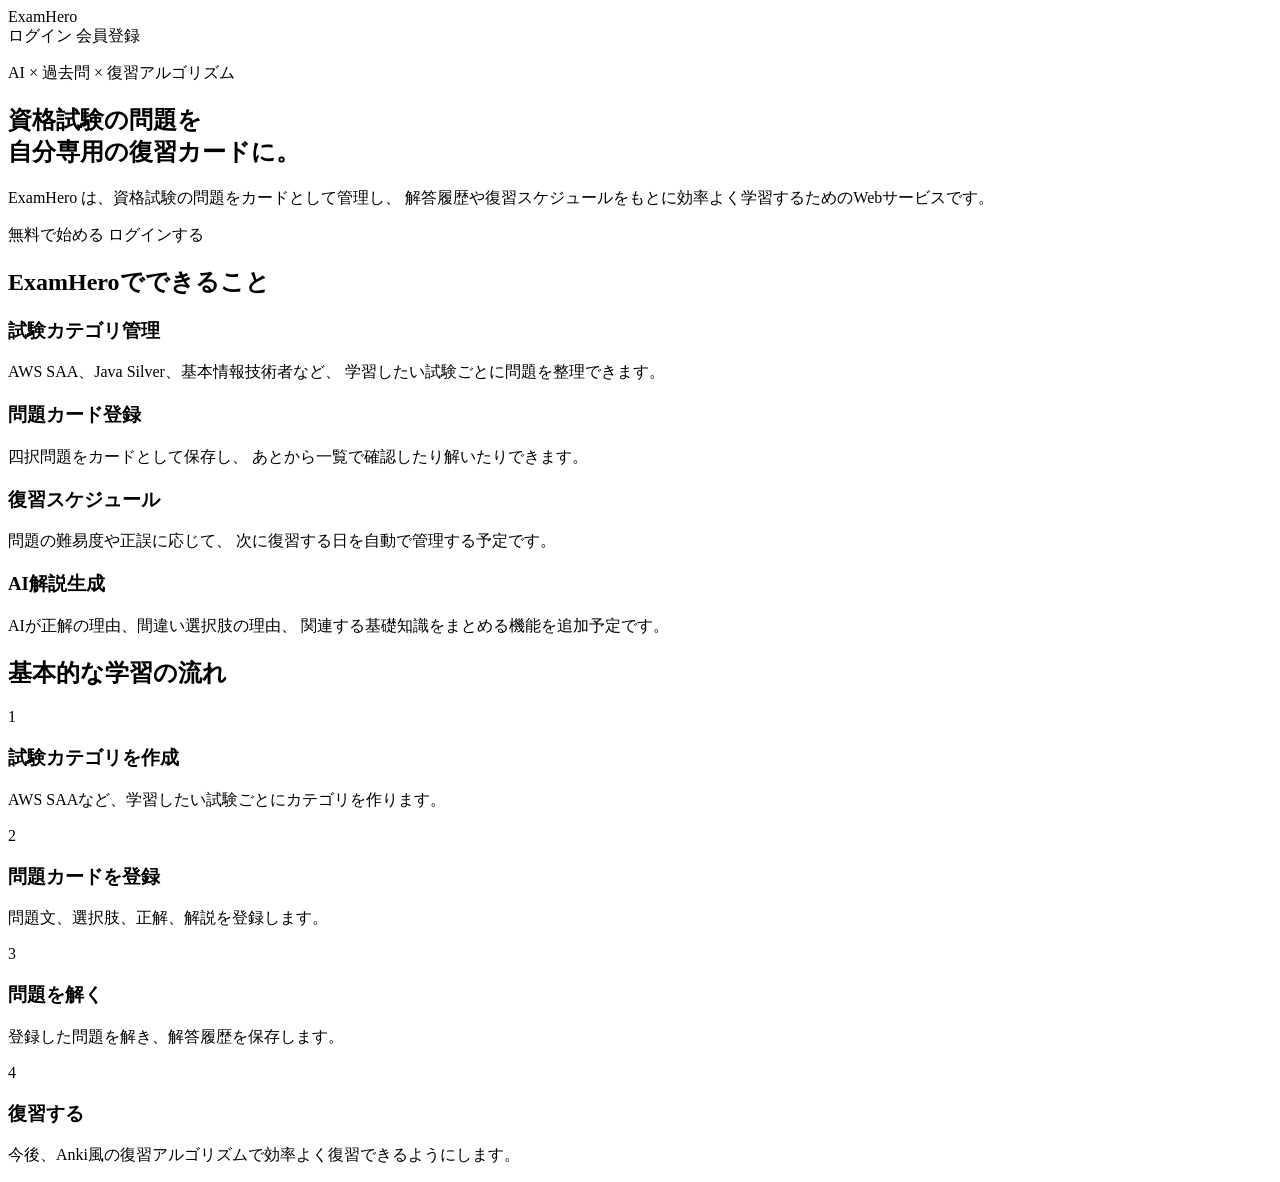
<file: src/main/resources/templates/index.html>
<!DOCTYPE html>
<!--
    Thymeleaf を使うために xmlns:th を指定します。
    th:href などの Thymeleaf 属性を使えるようになります。
-->
<html xmlns:th="http://www.thymeleaf.org">
<head>
    <meta charset="UTF-8">

    <!--
        スマートフォンでも見やすくするための設定です。
    -->
    <meta name="viewport" content="width=device-width, initial-scale=1.0">

    <title>ExamHero - AI復習カード学習サービス</title>

    <!--
        共通CSSを読み込みます。
        src/main/resources/static/css/style.css に対応します。
    -->
    <link rel="stylesheet" th:href="@{/css/style.css}">
</head>
<body>

    <!--
        トップページ全体を囲むコンテナです。
        CSSで中央寄せや余白を調整しやすくします。
    -->
    <div class="landing-container">

        <!--
            トップページのヘッダーです。
            サービス名とログイン・会員登録リンクを表示します。
        -->
        <header class="landing-header">

            <!--
                サービス名です。
                現時点ではトップページへのリンクにしています。
            -->
            <div class="app-logo">
                <a th:href="@{/}">ExamHero</a>
            </div>

            <!--
                ログイン画面・会員登録画面へのリンクです。
            -->
            <nav class="landing-nav">
                <a th:href="@{/login}" class="nav-link">ログイン</a>
                <a th:href="@{/signup}" class="nav-button">会員登録</a>
            </nav>
        </header>

        <!--
            サービス紹介のメイン部分です。
        -->
        <main>

            <!--
                ファーストビューです。
                サービスの一番大事なメッセージを表示します。
            -->
            <section class="landing-hero">

                <p class="hero-badge">AI × 過去問 × 復習アルゴリズム</p>

                <h1>
                    資格試験の問題を<br>
                    自分専用の復習カードに。
                </h1>

                <p class="hero-description">
                    ExamHero は、資格試験の問題をカードとして管理し、
                    解答履歴や復習スケジュールをもとに効率よく学習するためのWebサービスです。
                </p>

                <!--
                    主要アクションボタンです。
                    初めて使う人は会員登録へ、既に登録済みの人はログインへ進みます。
                -->
                <div class="hero-actions">
                    <a th:href="@{/signup}" class="primary-link-button">
                        無料で始める
                    </a>

                    <a th:href="@{/login}" class="secondary-link-button">
                        ログインする
                    </a>
                </div>
            </section>

            <!--
                サービスの特徴を表示するセクションです。
                現在は1週目MVPの範囲と、今後実装予定の機能を含めて紹介しています。
            -->
            <section class="feature-section">

                <h2>ExamHeroでできること</h2>

                <div class="feature-grid">

                    <!--
                        1週目MVPで実装する予定の機能です。
                    -->
                    <div class="feature-card">
                        <h3>試験カテゴリ管理</h3>
                        <p>
                            AWS SAA、Java Silver、基本情報技術者など、
                            学習したい試験ごとに問題を整理できます。
                        </p>
                    </div>

                    <!--
                        1週目MVPで実装する予定の機能です。
                    -->
                    <div class="feature-card">
                        <h3>問題カード登録</h3>
                        <p>
                            四択問題をカードとして保存し、
                            あとから一覧で確認したり解いたりできます。
                        </p>
                    </div>

                    <!--
                        3週目MVPで本格的に実装する予定の機能です。
                    -->
                    <div class="feature-card">
                        <h3>復習スケジュール</h3>
                        <p>
                            問題の難易度や正誤に応じて、
                            次に復習する日を自動で管理する予定です。
                        </p>
                    </div>

                    <!--
                        4週目MVP以降で実装する予定の機能です。
                    -->
                    <div class="feature-card">
                        <h3>AI解説生成</h3>
                        <p>
                            AIが正解の理由、間違い選択肢の理由、
                            関連する基礎知識をまとめる機能を追加予定です。
                        </p>
                    </div>
                </div>
            </section>

            <!--
                学習フローの紹介です。
                チームメンバーや発表時にもサービスの流れを説明しやすくなります。
            -->
            <section class="flow-section">

                <h2>基本的な学習の流れ</h2>

                <div class="flow-list">

                    <div class="flow-item">
                        <span class="flow-number">1</span>
                        <div>
                            <h3>試験カテゴリを作成</h3>
                            <p>AWS SAAなど、学習したい試験ごとにカテゴリを作ります。</p>
                        </div>
                    </div>

                    <div class="flow-item">
                        <span class="flow-number">2</span>
                        <div>
                            <h3>問題カードを登録</h3>
                            <p>問題文、選択肢、正解、解説を登録します。</p>
                        </div>
                    </div>

                    <div class="flow-item">
                        <span class="flow-number">3</span>
                        <div>
                            <h3>問題を解く</h3>
                            <p>登録した問題を解き、解答履歴を保存します。</p>
                        </div>
                    </div>

                    <div class="flow-item">
                        <span class="flow-number">4</span>
                        <div>
                            <h3>復習する</h3>
                            <p>今後、Anki風の復習アルゴリズムで効率よく復習できるようにします。</p>
                        </div>
                    </div>
                </div>
            </section>

        </main>
    </div>

</body>
</html>
</file>
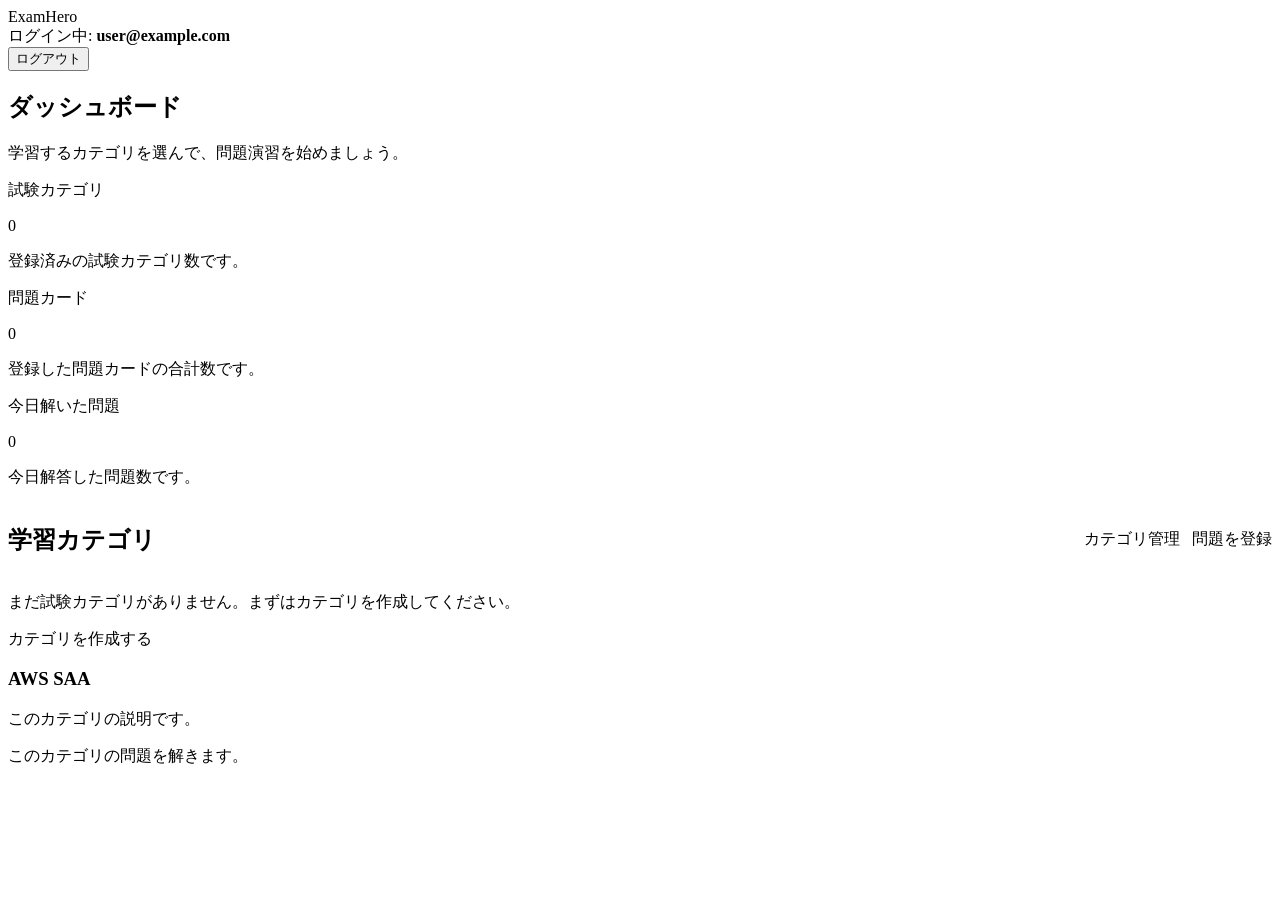
<file: src/main/resources/templates/dashboard.html>
<!DOCTYPE html>
<html xmlns:th="http://www.thymeleaf.org">
<head>
    <meta charset="UTF-8">
    <meta name="viewport" content="width=device-width, initial-scale=1.0">
    <title>ダッシュボード - ExamHero</title>
    <link rel="stylesheet" th:href="@{/css/style.css}">
</head>
<body>

    <div class="page-container">

        <header class="app-header">
            <div class="app-logo">
                <a th:href="@{/dashboard}">ExamHero</a>
            </div>

            <div class="header-actions">
                <span class="login-user">
                    ログイン中:
                    <strong th:text="${loginEmail}">user@example.com</strong>
                </span>

                <form th:action="@{/logout}" method="post" class="logout-form">
                    <input
                        type="hidden"
                        th:name="${_csrf.parameterName}"
                        th:value="${_csrf.token}"
                    >

                    <button type="submit" class="secondary-button">
                        ログアウト
                    </button>
                </form>
            </div>
        </header>

        <main>

            <section class="hero-section">
                <h1>ダッシュボード</h1>
                <p>
                    学習するカテゴリを選んで、問題演習を始めましょう。
                </p>
            </section>

            <section class="stats-grid">
                <div class="stat-card">
                    <p class="stat-label">試験カテゴリ</p>
                    <p class="stat-value" th:text="${categoryCount}">0</p>
                    <p class="stat-description">
                        登録済みの試験カテゴリ数です。
                    </p>
                </div>

                <div class="stat-card">
                    <p class="stat-label">問題カード</p>
                    <p class="stat-value" th:text="${questionCount}">0</p>
                    <p class="stat-description">
                        登録した問題カードの合計数です。
                    </p>
                </div>

                <div class="stat-card">
                    <p class="stat-label">今日解いた問題</p>
                    <p class="stat-value" th:text="${todayReviewCount}">0</p>
                    <p class="stat-description">
                        今日解答した問題数です。
                    </p>
                </div>
            </section>

            <section class="action-section">

                <div
                    style="display: flex; justify-content: space-between; align-items: center; gap: 16px; flex-wrap: wrap;"
                >
                    <h2>学習カテゴリ</h2>

                    <div style="display: flex; gap: 12px; flex-wrap: wrap;">
                        <a class="secondary-button inline-button" th:href="@{/categories}">
                            カテゴリ管理
                        </a>

                        <a class="primary-button inline-button" th:href="@{/questions/new}">
                            問題を登録
                        </a>
                    </div>
                </div>

                <!-- カテゴリがまだない場合 -->
                <div class="content-card" th:if="${#lists.isEmpty(categories)}">
                    <p class="page-description">
                        まだ試験カテゴリがありません。まずはカテゴリを作成してください。
                    </p>

                    <a class="primary-button inline-button" th:href="@{/categories/new}">
                        カテゴリを作成する
                    </a>
                </div>

                <!--
                    カテゴリ一覧です。
                    カテゴリをクリックすると、問題文一覧ではなく「問題番号一覧」に移動します。
                -->
                <div class="action-grid" th:if="${!#lists.isEmpty(categories)}">

                    <a
                        class="action-card"
                        th:each="category : ${categories}"
                        th:href="@{/questions/categories/{id}/select(id=${category.id})}"
                    >
                        <h3 th:text="${category.name}">
                            AWS SAA
                        </h3>

                        <p
                            th:if="${category.description != null and !#strings.isEmpty(category.description)}"
                            th:text="${category.description}"
                        >
                            このカテゴリの説明です。
                        </p>

                        <p th:if="${category.description == null or #strings.isEmpty(category.description)}">
                            このカテゴリの問題を解きます。
                        </p>
                    </a>
                </div>

            </section>

        </main>
    </div>

</body>
</html>
</file>
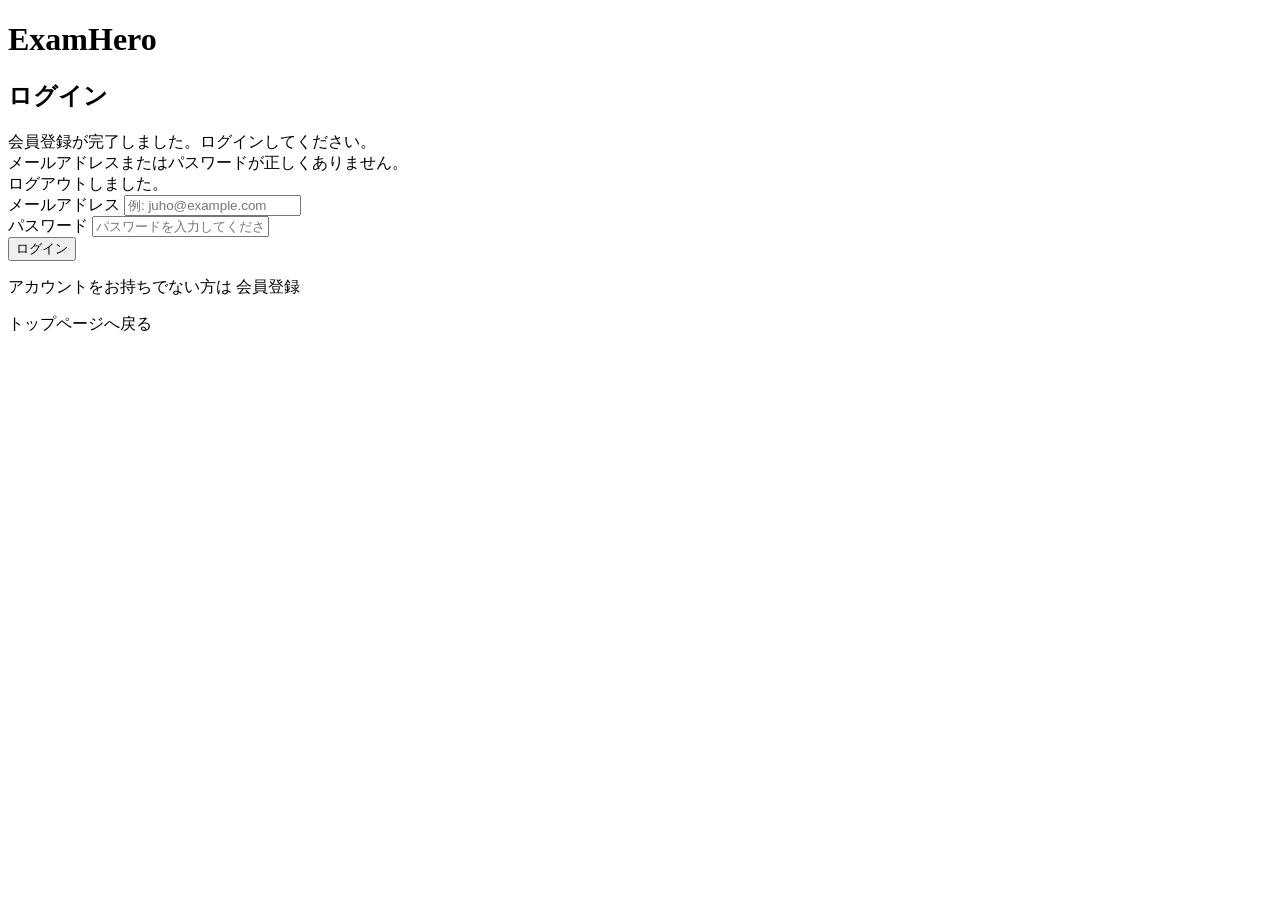
<file: src/main/resources/templates/auth/login.html>
<!DOCTYPE html>
<!--
    Thymeleaf を使うために xmlns:th を指定します。
-->
<html xmlns:th="http://www.thymeleaf.org">
<head>
    <meta charset="UTF-8">

    <!--
        スマートフォンでも見やすくするための設定です。
    -->
    <meta name="viewport" content="width=device-width, initial-scale=1.0">

    <title>ログイン - ExamHero</title>

    <!--
        共通CSSを読み込みます。
    -->
    <link rel="stylesheet" th:href="@{/css/style.css}">
</head>
<body>

    <div class="auth-container">
        <div class="auth-card">

            <h1>ExamHero</h1>
            <h2>ログイン</h2>

            <!--
                会員登録が完了して /login?registered にリダイレクトされた場合に表示します。

                AuthController の会員登録成功時:
                  return "redirect:/login?registered";

                そのため、URLに registered パラメータがある場合だけ
                このメッセージが表示されます。
            -->
            <div class="success-message" th:if="${param.registered}">
                会員登録が完了しました。ログインしてください。
            </div>

            <!--
                ログインに失敗して /login?error に戻された場合に表示します。

                Spring Security はログイン失敗時に、
                デフォルトで /login?error にリダイレクトします。
            -->
            <div class="error-message" th:if="${param.error}">
                メールアドレスまたはパスワードが正しくありません。
            </div>

            <!--
                ログアウト後に /login?logout に移動した場合に表示できます。

                今回の SecurityConfig では logoutSuccessUrl("/") にしているため、
                基本的にはこの表示は使われません。

                ただし、将来 logoutSuccessUrl("/login?logout") に変更した場合に使えます。
            -->
            <div class="success-message" th:if="${param.logout}">
                ログアウトしました。
            </div>

            <!--
                ログインフォームです。

                th:action="@{/login}":
                  Spring Security のログイン処理URLに送信します。

                method="post":
                  ログイン情報をPOSTで送ります。

                注意:
                  /login の POST 処理は AuthController ではなく、
                  Spring Security が自動で処理します。
            -->
            <form th:action="@{/login}" method="post">

                <!--
                    メールアドレス入力欄

                    name="email" が非常に重要です。

                    SecurityConfig.java で以下のように設定しました。

                    .usernameParameter("email")

                    そのため、Spring Security は
                    name="email" の入力値をログインIDとして受け取ります。
                -->
                <div class="form-group">
                    <label for="email">メールアドレス</label>
                    <input
                        type="email"
                        id="email"
                        name="email"
                        placeholder="例: juho@example.com"
                        required
                    >
                </div>

                <!--
                    パスワード入力欄

                    name="password" も重要です。

                    SecurityConfig.java で以下のように設定しました。

                    .passwordParameter("password")

                    そのため、Spring Security は
                    name="password" の入力値をパスワードとして受け取ります。
                -->
                <div class="form-group">
                    <label for="password">パスワード</label>
                    <input
                        type="password"
                        id="password"
                        name="password"
                        placeholder="パスワードを入力してください"
                        required
                    >
                </div>

                <!--
                    CSRFトークン

                    Spring Security では、POSTリクエストにCSRF対策が必要です。

                    Thymeleaf + Spring Security を使っている場合、
                    通常はフォーム内にこのhidden inputを入れておくと安全です。

                    _csrf には、Spring Security が自動生成したトークンが入ります。
                    これがないと、POST送信時に403エラーになる場合があります。
                -->
                <input
                    type="hidden"
                    th:name="${_csrf.parameterName}"
                    th:value="${_csrf.token}"
                >

                <!--
                    ログインボタンです。
                    押すと /login にPOST送信され、Spring Security が認証処理を行います。
                -->
                <button type="submit" class="primary-button">
                    ログイン
                </button>
            </form>

            <!--
                まだアカウントを持っていない人向けの会員登録リンクです。
            -->
            <p class="auth-link">
                アカウントをお持ちでない方は
                <a th:href="@{/signup}">会員登録</a>
            </p>

            <!--
                トップページに戻るリンクです。
            -->
            <p class="auth-link">
                <a th:href="@{/}">トップページへ戻る</a>
            </p>

        </div>
    </div>

</body>
</html>
</file>
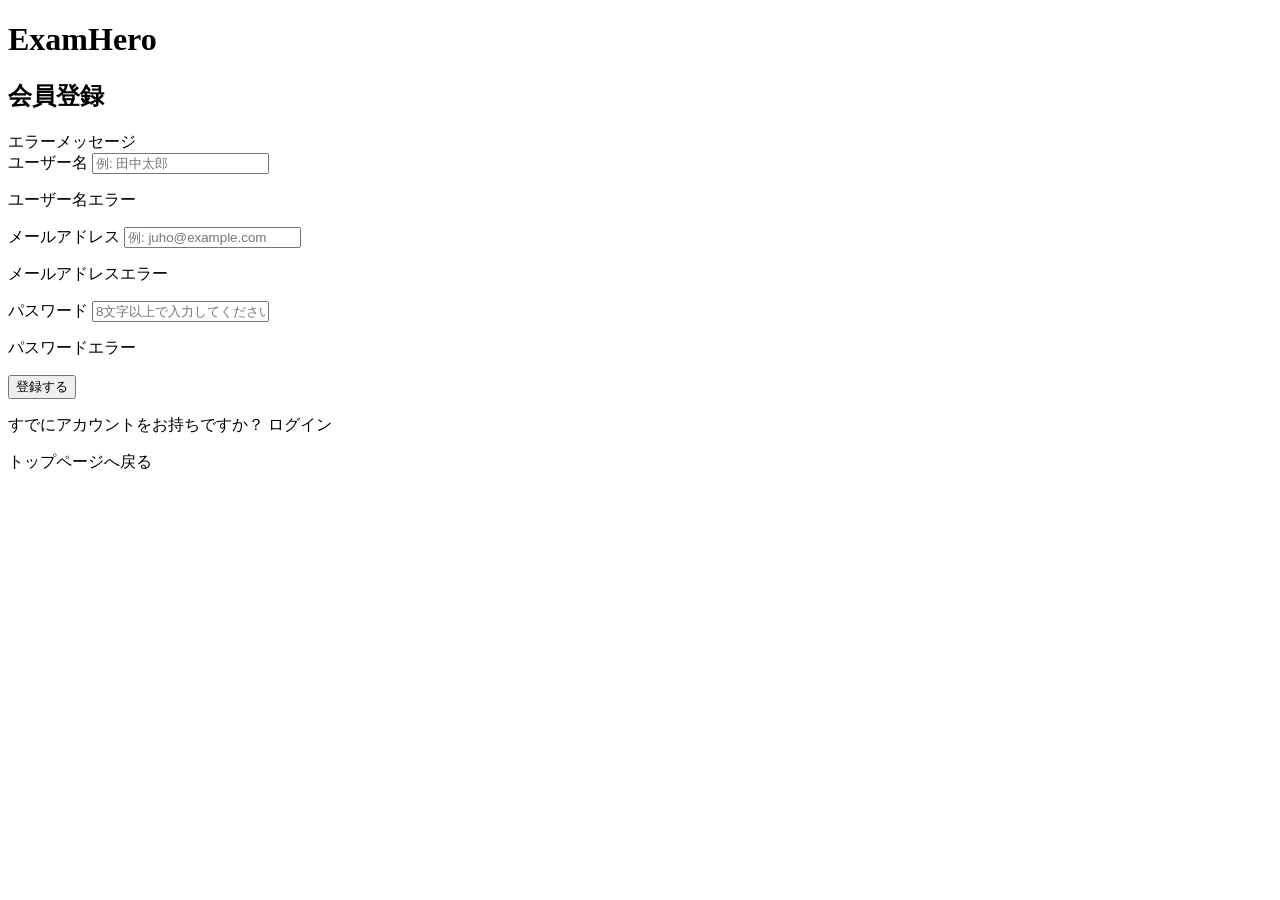
<file: src/main/resources/templates/auth/signup.html>
<!DOCTYPE html>
<!--
    Thymeleaf を使うために xmlns:th を指定します。
    th:xxx という属性を使うことで、Controller から渡されたデータをHTMLに表示できます。
-->
<html xmlns:th="http://www.thymeleaf.org">
<head>
    <meta charset="UTF-8">

    <!--
        スマートフォンでも見やすくするための設定です。
        レスポンシブデザインの基本設定としてよく使います。
    -->
    <meta name="viewport" content="width=device-width, initial-scale=1.0">

    <title>会員登録 - ExamHero</title>

    <!--
        CSSファイルを読み込みます。
        th:href="@{/css/style.css}" と書くことで、
        src/main/resources/static/css/style.css を参照できます。
    -->
    <link rel="stylesheet" th:href="@{/css/style.css}">
</head>
<body>

    <!--
        画面全体を囲むコンテナです。
        CSSで中央寄せや幅の調整をしやすくするために使います。
    -->
    <div class="auth-container">

        <!--
            会員登録フォーム全体をカード風に表示するための領域です。
        -->
        <div class="auth-card">

            <h1>ExamHero</h1>
            <h2>会員登録</h2>

            <!--
                UserService などで発生した業務エラーを表示します。
                例:
                - このメールアドレスは既に登録されています
            -->
            <div class="error-message" th:if="${errorMessage}" th:text="${errorMessage}">
                エラーメッセージ
            </div>

            <!--
                会員登録フォームです。

                th:action="@{/signup}":
                  フォーム送信先を /signup にします。

                method="post":
                  入力内容をPOSTリクエストで送信します。

                th:object="${signupForm}":
                  AuthController から渡された signupForm をこのフォームに紐づけます。

                SignupForm のフィールド:
                  - username
                  - email
                  - password
            -->
            <form th:action="@{/signup}" th:object="${signupForm}" method="post">

                <input
                    type="hidden"
                    th:name="${_csrf.parameterName}"
                    th:value="${_csrf.token}"
                >

                <!--
                    ユーザー名入力欄
                    th:field="*{username}" は SignupForm の username と対応します。

                    実際には以下のようなHTMLに変換されます。
                    name="username"
                    id="username"
                -->
                <div class="form-group">
                    <label for="username">ユーザー名</label>
                    <input
                        type="text"
                        th:field="*{username}"
                        placeholder="例: 田中太郎"
                    >

                    <!--
                        username にバリデーションエラーがある場合だけ表示されます。
                        例:
                        - ユーザー名を入力してください
                        - ユーザー名は50文字以内で入力してください
                    -->
                    <p class="field-error" th:if="${#fields.hasErrors('username')}" th:errors="*{username}">
                        ユーザー名エラー
                    </p>
                </div>

                <!--
                    メールアドレス入力欄
                    th:field="*{email}" は SignupForm の email と対応します。
                -->
                <div class="form-group">
                    <label for="email">メールアドレス</label>
                    <input
                        type="email"
                        th:field="*{email}"
                        placeholder="例: juho@example.com"
                    >

                    <!--
                        email にバリデーションエラーがある場合だけ表示されます。
                        例:
                        - メールアドレスを入力してください
                        - メールアドレスの形式で入力してください
                    -->
                    <p class="field-error" th:if="${#fields.hasErrors('email')}" th:errors="*{email}">
                        メールアドレスエラー
                    </p>
                </div>

                <!--
                    パスワード入力欄
                    th:field="*{password}" は SignupForm の password と対応します。
                -->
                <div class="form-group">
                    <label for="password">パスワード</label>
                    <input
                        type="password"
                        th:field="*{password}"
                        placeholder="8文字以上で入力してください"
                    >

                    <!--
                        password にバリデーションエラーがある場合だけ表示されます。
                        例:
                        - パスワードを入力してください
                        - パスワードは8文字以上100文字以内で入力してください
                    -->
                    <p class="field-error" th:if="${#fields.hasErrors('password')}" th:errors="*{password}">
                        パスワードエラー
                    </p>
                </div>

                <!--
                    会員登録ボタンです。
                    押すと /signup にPOSTリクエストが送信されます。
                -->
                <button type="submit" class="primary-button">
                    登録する
                </button>
            </form>

            <!--
                すでにアカウントを持っている人向けのログインページへのリンクです。
            -->
            <p class="auth-link">
                すでにアカウントをお持ちですか？
                <a th:href="@{/login}">ログイン</a>
            </p>

            <!--
                トップページに戻るリンクです。
            -->
            <p class="auth-link">
                <a th:href="@{/}">トップページへ戻る</a>
            </p>

        </div>
    </div>

</body>
</html>
</file>
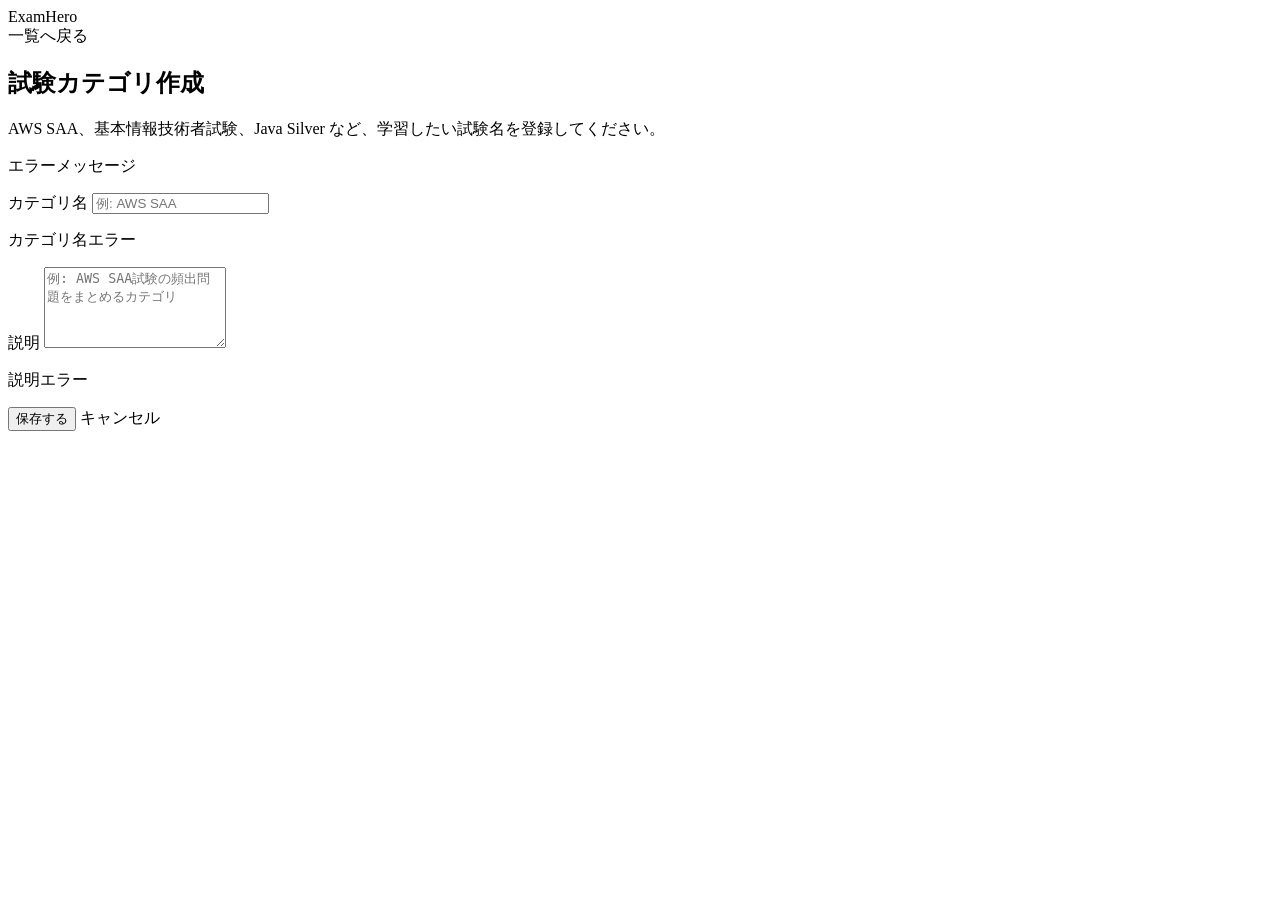
<file: src/main/resources/templates/categories/form.html>
<!DOCTYPE html>
<!--
    Thymeleaf を使うために xmlns:th を指定します。
-->
<html xmlns:th="http://www.thymeleaf.org">
<head>
    <meta charset="UTF-8">

    <!--
        スマートフォンでも見やすくするための設定です。
    -->
    <meta name="viewport" content="width=device-width, initial-scale=1.0">

    <title>試験カテゴリ作成 - ExamHero</title>

    <!--
        共通CSSを読み込みます。
        src/main/resources/static/css/style.css に対応します。
    -->
    <link rel="stylesheet" th:href="@{/css/style.css}">
</head>
<body>

    <!--
        ページ全体を囲むコンテナです。
    -->
    <div class="page-container">

        <!--
            ログイン後画面の共通ヘッダーです。
        -->
        <header class="app-header">

            <!--
                サービス名です。
                クリックするとダッシュボードへ戻ります。
            -->
            <div class="app-logo">
                <a th:href="@{/dashboard}">ExamHero</a>
            </div>

            <!--
                カテゴリ作成画面では、一覧へ戻るリンクを表示します。
            -->
            <div class="header-actions">
                <a th:href="@{/categories}" class="secondary-button">
                    一覧へ戻る
                </a>
            </div>
        </header>

        <main>

            <!--
                フォーム全体を白いカードとして表示します。
            -->
            <section class="content-card">

                <!--
                    画面タイトルです。
                -->
                <h1 class="page-title">試験カテゴリ作成</h1>

                <!--
                    画面の説明文です。
                -->
                <p class="page-description">
                    AWS SAA、基本情報技術者試験、Java Silver など、学習したい試験名を登録してください。
                </p>

                <!--
                    カテゴリ作成フォームです。

                    th:action="@{/categories}":
                      POST /categories に送信します。

                    th:object="${examCategoryForm}":
                      Controller から渡された ExamCategoryForm とフォームを紐づけます。

                    重要:
                      #fields は th:object とセットで使うため、
                      エラーメッセージ表示も form の中に置きます。
                -->
                <form th:action="@{/categories}" th:object="${examCategoryForm}" method="post">

                    <!--
                        Service側の業務エラーを表示します。

                        例:
                        - 同じ名前のカテゴリがすでに存在します

                        #fields.hasGlobalErrors():
                          特定の入力項目ではなく、フォーム全体に関するエラーがあるか確認します。

                        注意:
                          #fields は th:object の対象が必要なので、
                          必ず th:object が付いた form の内側で使います。
                    -->
                    <div class="error-message" th:if="${#fields.hasGlobalErrors()}">
                        <p th:each="error : ${#fields.globalErrors()}" th:text="${error}">
                            エラーメッセージ
                        </p>
                    </div>

                    <!--
                        Spring Security のCSRFトークンです。
                        POST送信では基本的に必要です。
                    -->
                    <input
                        type="hidden"
                        th:name="${_csrf.parameterName}"
                        th:value="${_csrf.token}"
                    >

                    <!--
                        カテゴリ名入力欄です。
                    -->
                    <div class="form-group">
                        <label for="name">カテゴリ名</label>

                        <!--
                            th:field="*{name}" により、
                            ExamCategoryForm の name フィールドと紐づきます。
                        -->
                        <input
                            type="text"
                            th:field="*{name}"
                            placeholder="例: AWS SAA"
                        >

                        <!--
                            name にバリデーションエラーがある場合だけ表示されます。
                        -->
                        <p class="field-error" th:if="${#fields.hasErrors('name')}" th:errors="*{name}">
                            カテゴリ名エラー
                        </p>
                    </div>

                    <!--
                        説明入力欄です。
                    -->
                    <div class="form-group">
                        <label for="description">説明</label>

                        <!--
                            textarea は複数行の入力欄です。
                            説明は任意入力です。
                        -->
                        <textarea
                            th:field="*{description}"
                            rows="5"
                            placeholder="例: AWS SAA試験の頻出問題をまとめるカテゴリ"
                        ></textarea>

                        <!--
                            description にバリデーションエラーがある場合だけ表示されます。
                        -->
                        <p class="field-error" th:if="${#fields.hasErrors('description')}" th:errors="*{description}">
                            説明エラー
                        </p>
                    </div>

                    <!--
                        フォーム下部のボタン領域です。
                    -->
                    <div class="form-actions">

                        <!--
                            保存ボタンです。
                        -->
                        <button type="submit" class="primary-button inline-button">
                            保存する
                        </button>

                        <!--
                            一覧画面へ戻るリンクです。
                        -->
                        <a th:href="@{/categories}" class="back-link">
                            キャンセル
                        </a>
                    </div>
                </form>

            </section>
        </main>
    </div>

</body>
</html>
</file>
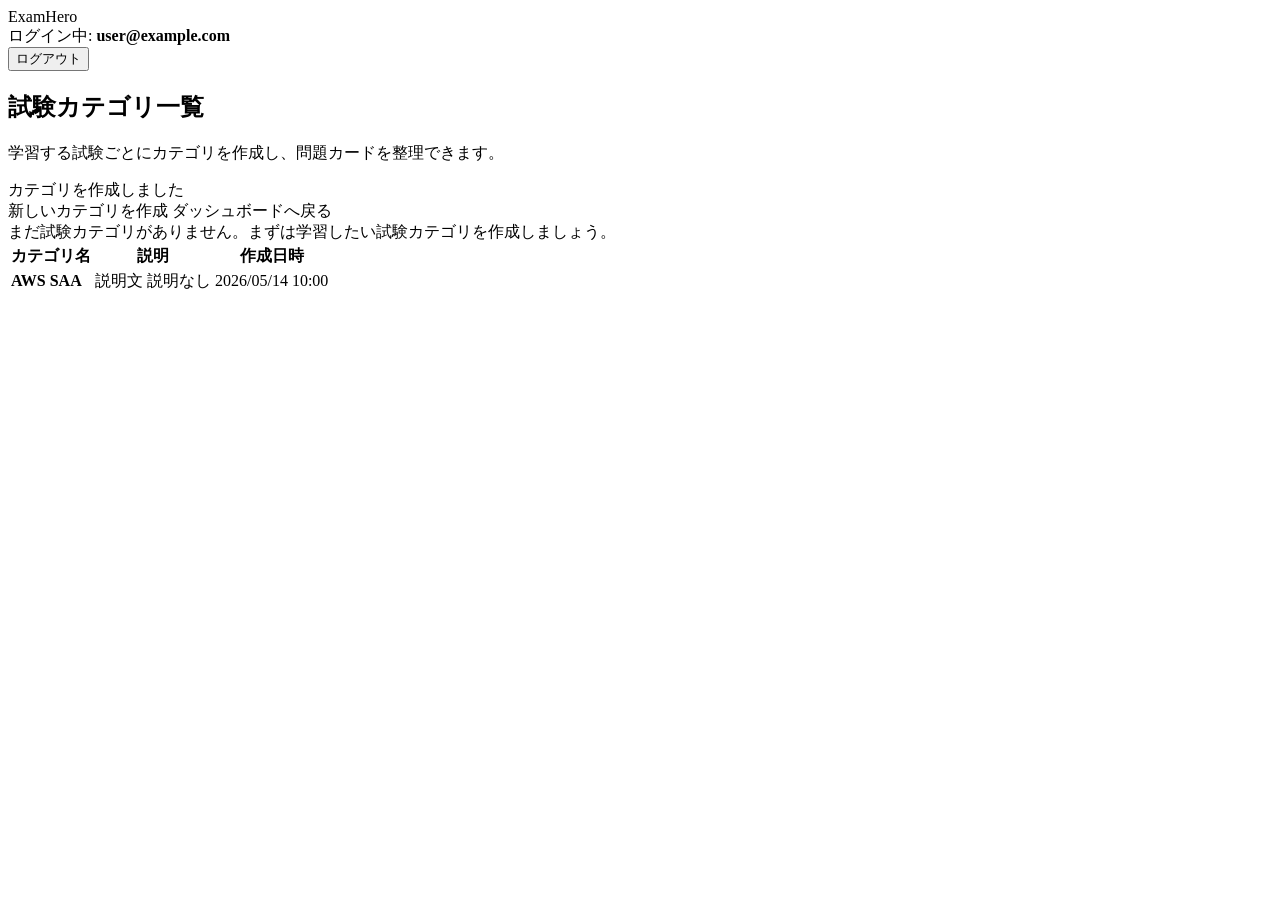
<file: src/main/resources/templates/categories/list.html>
<!DOCTYPE html>
<!--
    Thymeleaf を使うために xmlns:th を指定します。
-->
<html xmlns:th="http://www.thymeleaf.org">
<head>
    <meta charset="UTF-8">

    <!--
        スマートフォンでも見やすくするための設定です。
    -->
    <meta name="viewport" content="width=device-width, initial-scale=1.0">

    <title>試験カテゴリ一覧 - ExamHero</title>

    <!--
        共通CSSを読み込みます。
        src/main/resources/static/css/style.css に対応します。
    -->
    <link rel="stylesheet" th:href="@{/css/style.css}">
</head>
<body>

    <!--
        ページ全体を囲むコンテナです。
    -->
    <div class="page-container">

        <!--
            ログイン後画面の共通ヘッダーです。
        -->
        <header class="app-header">

            <!--
                サービス名です。
                クリックするとダッシュボードへ戻ります。
            -->
            <div class="app-logo">
                <a th:href="@{/dashboard}">ExamHero</a>
            </div>

            <!--
                ログイン中ユーザー表示とログアウトボタンです。
            -->
            <div class="header-actions">

                <!--
                    Controller から渡された loginEmail を表示します。
                -->
                <span class="login-user">
                    ログイン中:
                    <strong th:text="${loginEmail}">user@example.com</strong>
                </span>

                <!--
                    Spring Security のログアウト処理です。
                    POSTで /logout に送信します。
                -->
                <form th:action="@{/logout}" method="post" class="logout-form">
                    <input
                        type="hidden"
                        th:name="${_csrf.parameterName}"
                        th:value="${_csrf.token}"
                    >

                    <button type="submit" class="secondary-button">
                        ログアウト
                    </button>
                </form>
            </div>
        </header>

        <main>

            <!--
                カテゴリ一覧全体を白いカードとして表示します。
            -->
            <section class="content-card">

                <!--
                    画面タイトルです。
                -->
                <h1 class="page-title">試験カテゴリ一覧</h1>

                <!--
                    画面の説明文です。
                -->
                <p class="page-description">
                    学習する試験ごとにカテゴリを作成し、問題カードを整理できます。
                </p>

                <!--
                    保存成功時のメッセージです。
                    Controller の addFlashAttribute("successMessage", ...) で渡された場合だけ表示されます。
                -->
                <div class="success-message" th:if="${successMessage}" th:text="${successMessage}">
                    カテゴリを作成しました
                </div>

                <!--
                    画面上部の操作ボタンです。
                -->
                <div class="form-actions">

                    <!--
                        カテゴリ作成画面へのリンクです。
                    -->
                    <a th:href="@{/categories/new}" class="primary-button inline-button">
                        新しいカテゴリを作成
                    </a>

                    <!--
                        ダッシュボードへ戻るリンクです。
                    -->
                    <a th:href="@{/dashboard}" class="back-link">
                        ダッシュボードへ戻る
                    </a>
                </div>

                <!--
                    カテゴリが1件もない場合の表示です。
                    #lists.isEmpty(categories) は、リストが空かどうかを確認する Thymeleaf の書き方です。
                -->
                <div class="empty-message" th:if="${#lists.isEmpty(categories)}">
                    まだ試験カテゴリがありません。まずは学習したい試験カテゴリを作成しましょう。
                </div>

                <!--
                    カテゴリがある場合だけテーブルを表示します。
                -->
                <table class="list-table" th:if="${!#lists.isEmpty(categories)}">

                    <thead>
                        <tr>
                            <th>カテゴリ名</th>
                            <th>説明</th>
                            <th>作成日時</th>
                        </tr>
                    </thead>

                    <tbody>
                        <!--
                            th:each は繰り返し表示です。

                            categories は Controller から渡されたカテゴリ一覧です。
                            その中の1件ずつを category という名前で取り出します。
                        -->
                        <tr th:each="category : ${categories}">

                            <!--
                                カテゴリ名を表示します。
                            -->
                            <td>
                                <strong th:text="${category.name}">AWS SAA</strong>
                            </td>

                            <!--
                                説明を表示します。
                                説明が空の場合は「説明なし」と表示します。
                            -->
                            <td>
                                <span
                                    th:if="${category.description != null and !#strings.isEmpty(category.description)}"
                                    th:text="${category.description}"
                                >
                                    説明文
                                </span>

                                <span
                                    th:if="${category.description == null or #strings.isEmpty(category.description)}"
                                >
                                    説明なし
                                </span>
                            </td>

                            <!--
                                作成日時を表示します。
                                #temporals.format は LocalDateTime を見やすい文字列に変換します。
                            -->
                            <td th:text="${#temporals.format(category.createdAt, 'yyyy/MM/dd HH:mm')}">
                                2026/05/14 10:00
                            </td>
                        </tr>
                    </tbody>
                </table>

            </section>
        </main>
    </div>

</body>
</html>
</file>
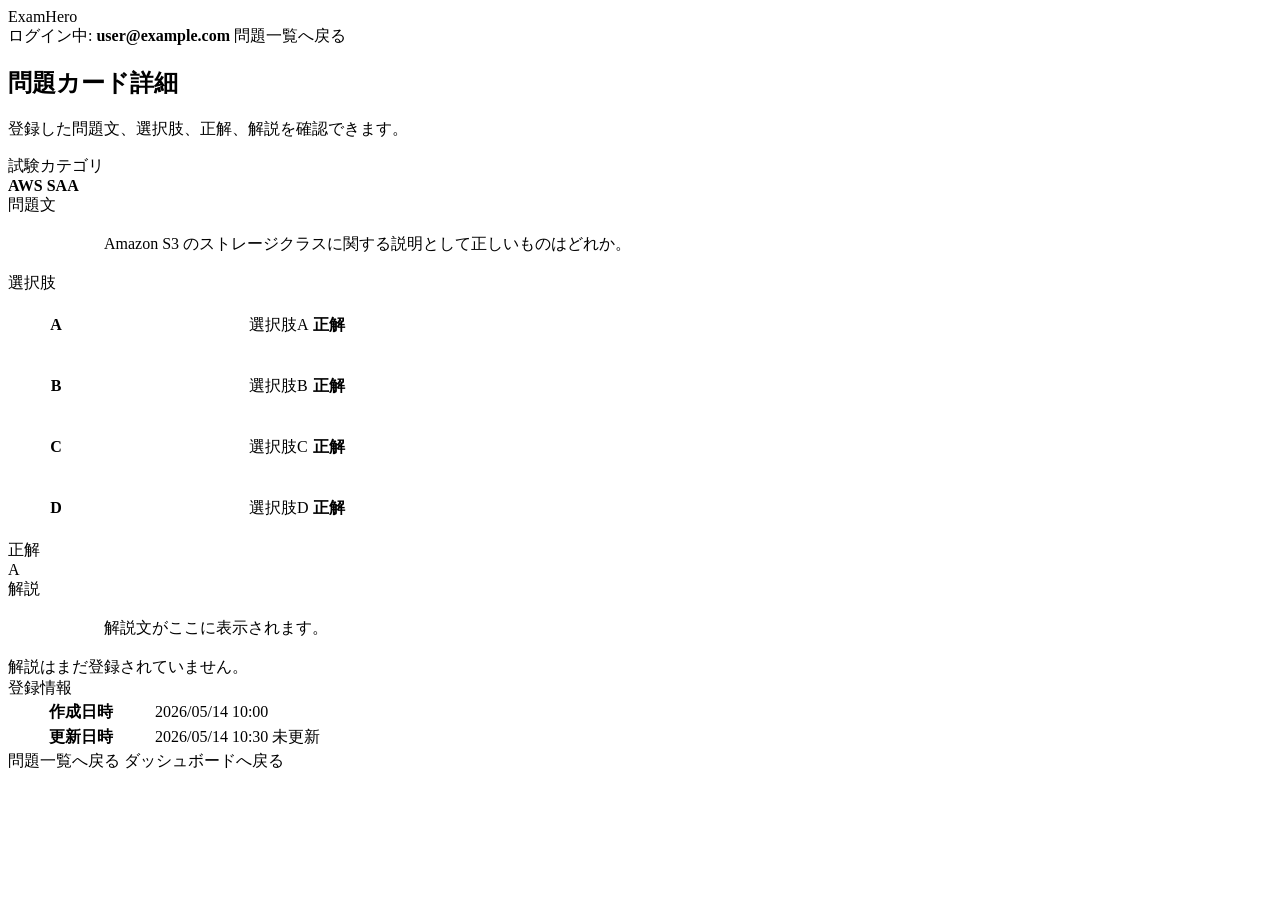
<file: src/main/resources/templates/questions/detail.html>
<!DOCTYPE html>
<!--
    Thymeleaf を使うために xmlns:th を指定します。
    th:text, th:href, th:if などの Thymeleaf 専用属性を使えるようになります。
-->
<html xmlns:th="http://www.thymeleaf.org">
<head>
    <meta charset="UTF-8">

    <!--
        スマートフォンでも見やすくするための設定です。
    -->
    <meta name="viewport" content="width=device-width, initial-scale=1.0">

    <title>問題カード詳細 - ExamHero</title>

    <!--
        共通CSSを読み込みます。
        src/main/resources/static/css/style.css に対応します。
    -->
    <link rel="stylesheet" th:href="@{/css/style.css}">
</head>
<body>

    <!--
        ログイン後画面の共通コンテナです。
    -->
    <div class="page-container">

        <!--
            ログイン後画面の共通ヘッダーです。
        -->
        <header class="app-header">

            <!--
                サービス名です。
                クリックするとダッシュボードへ戻ります。
            -->
            <div class="app-logo">
                <a th:href="@{/dashboard}">ExamHero</a>
            </div>

            <!--
                ログイン中ユーザー表示と、問題一覧へ戻るリンクです。
            -->
            <div class="header-actions">

                <!--
                    Controller から渡された loginEmail を表示します。
                    QuestionController の detail() で
                    model.addAttribute("loginEmail", ...) しています。
                -->
                <span class="login-user">
                    ログイン中:
                    <strong th:text="${loginEmail}">user@example.com</strong>
                </span>

                <!--
                    問題一覧へ戻るリンクです。
                -->
                <a th:href="@{/questions}" class="secondary-button">
                    問題一覧へ戻る
                </a>
            </div>
        </header>

        <main>

            <!--
                問題カード詳細全体を白いカードとして表示します。
            -->
            <section class="content-card">

                <!--
                    画面タイトルです。
                -->
                <h1 class="page-title">問題カード詳細</h1>

                <!--
                    画面の説明文です。
                -->
                <p class="page-description">
                    登録した問題文、選択肢、正解、解説を確認できます。
                </p>

                <!--
                    カテゴリ名です。
                    questionCard.examCategory.name により、
                    問題カードに紐づいている試験カテゴリ名を表示します。
                -->
                <div class="form-group">
                    <label>試験カテゴリ</label>

                    <div class="empty-message" style="text-align: left;">
                        <strong th:text="${questionCard.examCategory.name}">
                            AWS SAA
                        </strong>
                    </div>
                </div>

                <!--
                    問題文です。
                    th:text はHTMLタグを文字として安全に表示します。
                    ユーザー入力を表示するときは、基本的に th:utext より th:text が安全です。
                -->
                <div class="form-group">
                    <label>問題文</label>

                    <div class="empty-message" style="text-align: left; white-space: pre-wrap;" th:text="${questionCard.questionText}">
                        Amazon S3 のストレージクラスに関する説明として正しいものはどれか。
                    </div>
                </div>

                <!--
                    選択肢一覧です。
                    初期MVPでは4択問題のみを扱います。
                -->
                <div class="form-group">
                    <label>選択肢</label>

                    <table class="list-table">
                        <tbody>
                            <!--
                                選択肢Aです。
                                正解がAの場合は「正解」ラベルを表示します。
                            -->
                            <tr>
                                <th style="width: 90px;">A</th>
                                <td style="white-space: pre-wrap;" th:text="${questionCard.optionA}">
                                    選択肢A
                                </td>
                                <td style="width: 90px;">
                                    <strong th:if="${questionCard.correctAnswer == 'A'}">
                                        正解
                                    </strong>
                                </td>
                            </tr>

                            <!--
                                選択肢Bです。
                            -->
                            <tr>
                                <th>B</th>
                                <td style="white-space: pre-wrap;" th:text="${questionCard.optionB}">
                                    選択肢B
                                </td>
                                <td>
                                    <strong th:if="${questionCard.correctAnswer == 'B'}">
                                        正解
                                    </strong>
                                </td>
                            </tr>

                            <!--
                                選択肢Cです。
                            -->
                            <tr>
                                <th>C</th>
                                <td style="white-space: pre-wrap;" th:text="${questionCard.optionC}">
                                    選択肢C
                                </td>
                                <td>
                                    <strong th:if="${questionCard.correctAnswer == 'C'}">
                                        正解
                                    </strong>
                                </td>
                            </tr>

                            <!--
                                選択肢Dです。
                            -->
                            <tr>
                                <th>D</th>
                                <td style="white-space: pre-wrap;" th:text="${questionCard.optionD}">
                                    選択肢D
                                </td>
                                <td>
                                    <strong th:if="${questionCard.correctAnswer == 'D'}">
                                        正解
                                    </strong>
                                </td>
                            </tr>
                        </tbody>
                    </table>
                </div>

                <!--
                    正解表示です。
                    一覧でも見えますが、詳細画面でも分かりやすく表示します。
                -->
                <div class="form-group">
                    <label>正解</label>

                    <div class="success-message" style="margin-bottom: 0;" th:text="${questionCard.correctAnswer}">
                        A
                    </div>
                </div>

                <!--
                    解説です。
                    解説は任意入力なので、入力されている場合と未入力の場合で表示を分けます。
                -->
                <div class="form-group">
                    <label>解説</label>

                    <!--
                        解説が入力されている場合の表示です。
                    -->
                    <div
                        class="empty-message"
                        style="text-align: left; white-space: pre-wrap;"
                        th:if="${questionCard.explanation != null and !#strings.isEmpty(questionCard.explanation)}"
                        th:text="${questionCard.explanation}"
                    >
                        解説文がここに表示されます。
                    </div>

                    <!--
                        解説が未入力の場合の表示です。
                    -->
                    <div
                        class="empty-message"
                        th:if="${questionCard.explanation == null or #strings.isEmpty(questionCard.explanation)}"
                    >
                        解説はまだ登録されていません。
                    </div>
                </div>

                <!--
                    作成日時・更新日時です。
                -->
                <div class="form-group">
                    <label>登録情報</label>

                    <table class="list-table">
                        <tbody>
                            <tr>
                                <th style="width: 140px;">作成日時</th>

                                <!--
                                    #temporals.format は LocalDateTime を見やすい文字列に変換します。
                                -->
                                <td th:text="${#temporals.format(questionCard.createdAt, 'yyyy/MM/dd HH:mm')}">
                                    2026/05/14 10:00
                                </td>
                            </tr>

                            <tr>
                                <th>更新日時</th>

                                <!--
                                    updatedAt はまだ一度も編集していない場合 null の可能性があります。
                                -->
                                <td>
                                    <span
                                        th:if="${questionCard.updatedAt != null}"
                                        th:text="${#temporals.format(questionCard.updatedAt, 'yyyy/MM/dd HH:mm')}"
                                    >
                                        2026/05/14 10:30
                                    </span>

                                    <span th:if="${questionCard.updatedAt == null}">
                                        未更新
                                    </span>
                                </td>
                            </tr>
                        </tbody>
                    </table>
                </div>

                <!--
                    画面下部の操作ボタンです。
                    現時点では編集・削除は未実装なので、戻るリンクだけにしています。
                -->
                <div class="form-actions">

                    <!--
                        問題一覧へ戻ります。
                    -->
                    <a th:href="@{/questions}" class="primary-button inline-button">
                        問題一覧へ戻る
                    </a>

                    <!--
                        ダッシュボードへ戻ります。
                    -->
                    <a th:href="@{/dashboard}" class="back-link">
                        ダッシュボードへ戻る
                    </a>
                </div>

            </section>
        </main>
    </div>

</body>
</html>
</file>
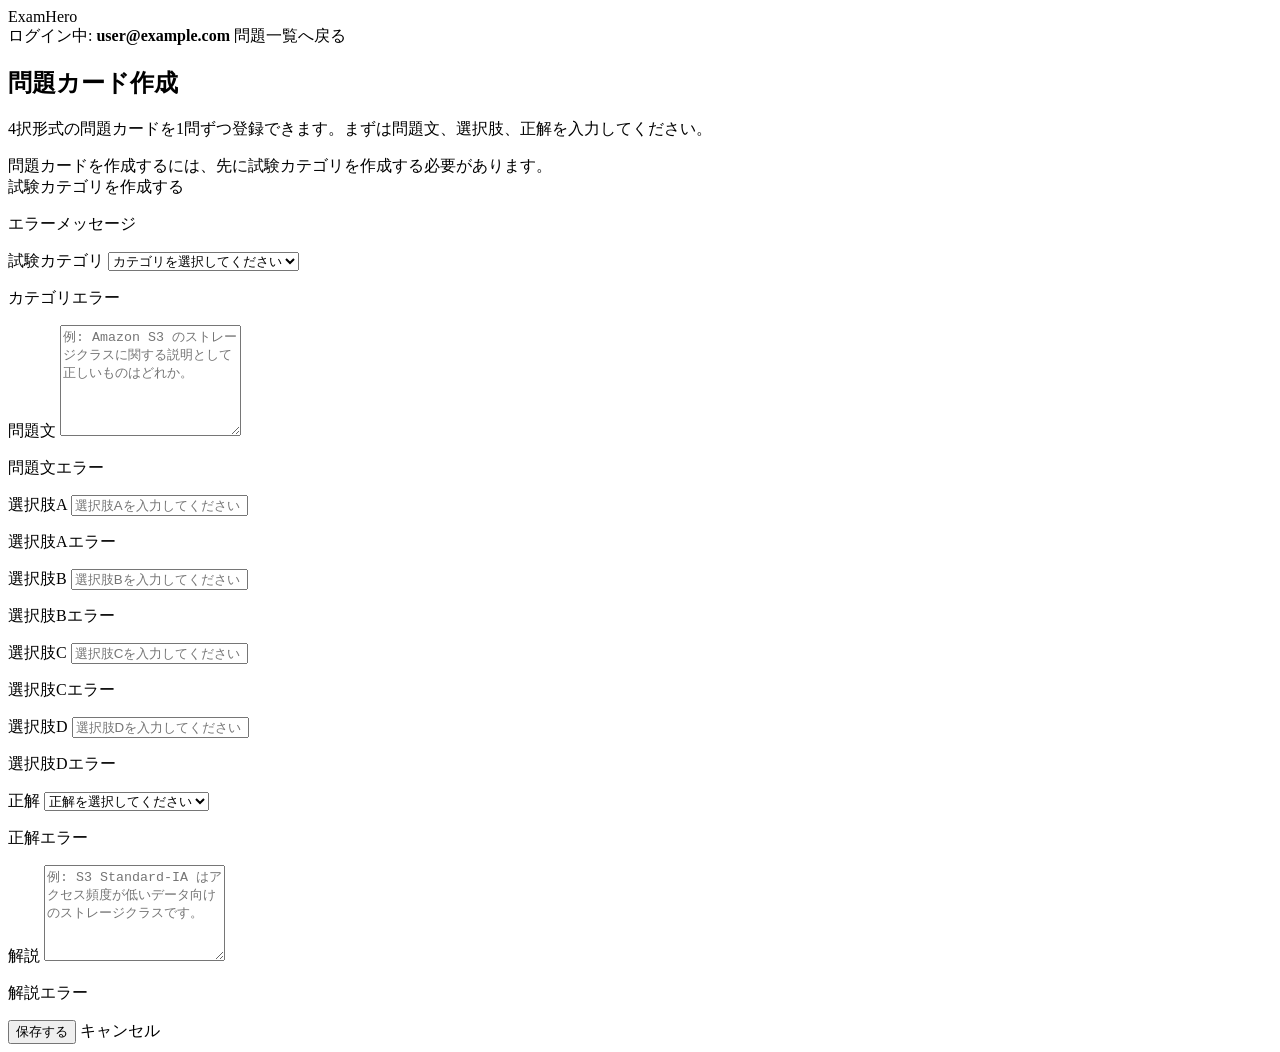
<file: src/main/resources/templates/questions/form.html>
<!DOCTYPE html>
<!--
    Thymeleaf を使うために xmlns:th を指定します。
    th:action, th:object, th:field, th:each などを使えるようになります。
-->
<html xmlns:th="http://www.thymeleaf.org">
<head>
    <meta charset="UTF-8">

    <!--
        スマートフォンでも見やすくするための設定です。
    -->
    <meta name="viewport" content="width=device-width, initial-scale=1.0">

    <title>問題カード作成 - ExamHero</title>

    <!--
        共通CSSを読み込みます。
        src/main/resources/static/css/style.css に対応します。
    -->
    <link rel="stylesheet" th:href="@{/css/style.css}">
</head>
<body>

    <!--
        ログイン後画面の共通コンテナです。
    -->
    <div class="page-container">

        <!--
            ログイン後画面の共通ヘッダーです。
        -->
        <header class="app-header">

            <!--
                サービス名です。
                クリックするとダッシュボードへ戻ります。
            -->
            <div class="app-logo">
                <a th:href="@{/dashboard}">ExamHero</a>
            </div>

            <!--
                ログイン中ユーザー表示と、一覧へ戻るリンクです。
            -->
            <div class="header-actions">

                <!--
                    Controller から渡された loginEmail を表示します。
                    QuestionController の newForm() や create() で
                    model.addAttribute("loginEmail", ...) しています。
                -->
                <span class="login-user">
                    ログイン中:
                    <strong th:text="${loginEmail}">user@example.com</strong>
                </span>

                <!--
                    問題カード一覧へ戻るリンクです。
                -->
                <a th:href="@{/questions}" class="secondary-button">
                    問題一覧へ戻る
                </a>
            </div>
        </header>

        <main>

            <!--
                フォーム全体を白いカードとして表示します。
            -->
            <section class="content-card">

                <!--
                    画面タイトルです。
                -->
                <h1 class="page-title">問題カード作成</h1>

                <!--
                    画面の説明文です。
                -->
                <p class="page-description">
                    4択形式の問題カードを1問ずつ登録できます。まずは問題文、選択肢、正解を入力してください。
                </p>

                <!--
                    カテゴリが1件もない場合の案内です。

                    問題カードは必ずカテゴリに所属する必要があります。
                    そのため、カテゴリがない場合は問題登録フォームを表示せず、
                    先にカテゴリ作成へ誘導します。
                -->
                <div class="empty-message" th:if="${#lists.isEmpty(categories)}">
                    問題カードを作成するには、先に試験カテゴリを作成する必要があります。
                    <br>
                    <a th:href="@{/categories/new}" class="back-link">
                        試験カテゴリを作成する
                    </a>
                </div>

                <!--
                    カテゴリがある場合だけ、問題カード作成フォームを表示します。
                -->
                <form
                    th:if="${!#lists.isEmpty(categories)}"
                    th:action="@{/questions}"
                    th:object="${questionCardForm}"
                    method="post"
                >

                    <!--
                        Service側の業務エラーを表示します。

                        例:
                        - カテゴリが見つかりません
                        - ログイン中ユーザーのカテゴリではありません

                        #fields は th:object とセットで使うため、
                        必ず th:object が付いた form の内側で使います。
                    -->
                    <div class="error-message" th:if="${#fields.hasGlobalErrors()}">
                        <p th:each="error : ${#fields.globalErrors()}" th:text="${error}">
                            エラーメッセージ
                        </p>
                    </div>

                    <!--
                        Spring Security のCSRFトークンです。
                        POST送信では基本的に必要です。
                    -->
                    <input
                        type="hidden"
                        th:name="${_csrf.parameterName}"
                        th:value="${_csrf.token}"
                    >

                    <!--
                        試験カテゴリ選択欄です。

                        問題カードは、どの試験カテゴリに属するかを必ず指定します。
                        画面ではカテゴリ名を表示しますが、送信する値はカテゴリIDです。
                    -->
                    <div class="form-group">
                        <label for="examCategoryId">試験カテゴリ</label>

                        <!--
                            th:field="*{examCategoryId}" により、
                            QuestionCardForm の examCategoryId と紐づきます。

                            th:each:
                              Controller から渡された categories を1件ずつ取り出します。

                            th:value:
                              送信する値です。ここでは category.id を送ります。

                            th:text:
                              画面に表示する文字です。ここでは category.name を表示します。
                        -->
                        <select th:field="*{examCategoryId}">
                            <option value="">カテゴリを選択してください</option>

                            <option
                                th:each="category : ${categories}"
                                th:value="${category.id}"
                                th:text="${category.name}"
                            >
                                AWS SAA
                            </option>
                        </select>

                        <!--
                            examCategoryId にバリデーションエラーがある場合だけ表示されます。
                        -->
                        <p class="field-error" th:if="${#fields.hasErrors('examCategoryId')}" th:errors="*{examCategoryId}">
                            カテゴリエラー
                        </p>
                    </div>

                    <!--
                        問題文入力欄です。
                    -->
                    <div class="form-group">
                        <label for="questionText">問題文</label>

                        <!--
                            th:field="*{questionText}" により、
                            QuestionCardForm の questionText と紐づきます。
                        -->
                        <textarea
                            th:field="*{questionText}"
                            rows="7"
                            placeholder="例: Amazon S3 のストレージクラスに関する説明として正しいものはどれか。"
                        ></textarea>

                        <!--
                            questionText にバリデーションエラーがある場合だけ表示されます。
                        -->
                        <p class="field-error" th:if="${#fields.hasErrors('questionText')}" th:errors="*{questionText}">
                            問題文エラー
                        </p>
                    </div>

                    <!--
                        選択肢A入力欄です。
                    -->
                    <div class="form-group">
                        <label for="optionA">選択肢A</label>

                        <input
                            type="text"
                            th:field="*{optionA}"
                            placeholder="選択肢Aを入力してください"
                        >

                        <p class="field-error" th:if="${#fields.hasErrors('optionA')}" th:errors="*{optionA}">
                            選択肢Aエラー
                        </p>
                    </div>

                    <!--
                        選択肢B入力欄です。
                    -->
                    <div class="form-group">
                        <label for="optionB">選択肢B</label>

                        <input
                            type="text"
                            th:field="*{optionB}"
                            placeholder="選択肢Bを入力してください"
                        >

                        <p class="field-error" th:if="${#fields.hasErrors('optionB')}" th:errors="*{optionB}">
                            選択肢Bエラー
                        </p>
                    </div>

                    <!--
                        選択肢C入力欄です。
                    -->
                    <div class="form-group">
                        <label for="optionC">選択肢C</label>

                        <input
                            type="text"
                            th:field="*{optionC}"
                            placeholder="選択肢Cを入力してください"
                        >

                        <p class="field-error" th:if="${#fields.hasErrors('optionC')}" th:errors="*{optionC}">
                            選択肢Cエラー
                        </p>
                    </div>

                    <!--
                        選択肢D入力欄です。
                    -->
                    <div class="form-group">
                        <label for="optionD">選択肢D</label>

                        <input
                            type="text"
                            th:field="*{optionD}"
                            placeholder="選択肢Dを入力してください"
                        >

                        <p class="field-error" th:if="${#fields.hasErrors('optionD')}" th:errors="*{optionD}">
                            選択肢Dエラー
                        </p>
                    </div>

                    <!--
                        正解選択欄です。

                        初期MVPでは、正解は A / B / C / D のどれか1つです。
                        QuestionCardForm 側でも @Pattern によって
                        A〜D以外の値は受け付けないようにしています。
                    -->
                    <div class="form-group">
                        <label for="correctAnswer">正解</label>

                        <select th:field="*{correctAnswer}">
                            <option value="">正解を選択してください</option>
                            <option value="A">A</option>
                            <option value="B">B</option>
                            <option value="C">C</option>
                            <option value="D">D</option>
                        </select>

                        <p class="field-error" th:if="${#fields.hasErrors('correctAnswer')}" th:errors="*{correctAnswer}">
                            正解エラー
                        </p>
                    </div>

                    <!--
                        解説入力欄です。

                        解説は任意入力です。
                        ただし、QuestionCardForm 側で最大3000文字に制限しています。
                    -->
                    <div class="form-group">
                        <label for="explanation">解説</label>

                        <textarea
                            th:field="*{explanation}"
                            rows="6"
                            placeholder="例: S3 Standard-IA はアクセス頻度が低いデータ向けのストレージクラスです。"
                        ></textarea>

                        <p class="field-error" th:if="${#fields.hasErrors('explanation')}" th:errors="*{explanation}">
                            解説エラー
                        </p>
                    </div>

                    <!--
                        フォーム下部のボタン領域です。
                    -->
                    <div class="form-actions">

                        <!--
                            保存ボタンです。
                            押すと POST /questions に送信されます。
                        -->
                        <button type="submit" class="primary-button inline-button">
                            保存する
                        </button>

                        <!--
                            問題一覧画面へ戻るリンクです。
                        -->
                        <a th:href="@{/questions}" class="back-link">
                            キャンセル
                        </a>
                    </div>
                </form>

            </section>
        </main>
    </div>

</body>
</html>
</file>
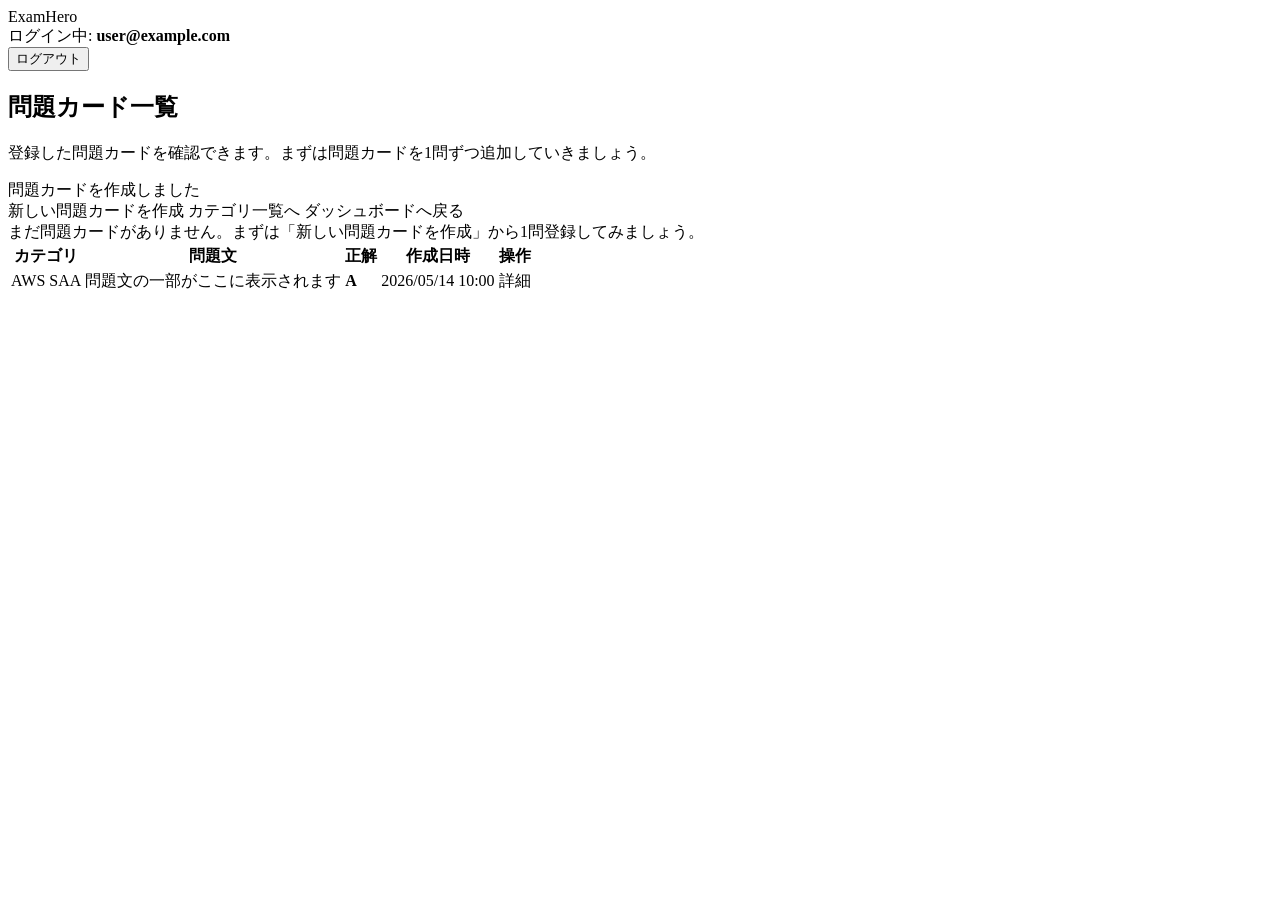
<file: src/main/resources/templates/questions/list.html>
<!DOCTYPE html>
<!--
    Thymeleaf を使うために xmlns:th を指定します。
    th:href, th:text, th:each などの Thymeleaf 専用属性を使えるようになります。
-->
<html xmlns:th="http://www.thymeleaf.org">
<head>
    <meta charset="UTF-8">

    <!--
        スマートフォンでも見やすくするための設定です。
        これがないと、スマホ表示で画面が小さく縮小されて見づらくなることがあります。
    -->
    <meta name="viewport" content="width=device-width, initial-scale=1.0">

    <title>問題カード一覧 - ExamHero</title>

    <!--
        共通CSSを読み込みます。
        src/main/resources/static/css/style.css に置いたCSSは、
        ブラウザからは /css/style.css として参照できます。
    -->
    <link rel="stylesheet" th:href="@{/css/style.css}">
</head>
<body>

    <!--
        page-container はログイン後画面の共通レイアウトです。
        横幅が広がりすぎないようにし、中央寄せにします。
    -->
    <div class="page-container">

        <!--
            ログイン後画面の共通ヘッダーです。
            カテゴリ一覧画面と同じ雰囲気にしています。
        -->
        <header class="app-header">

            <!--
                サービス名です。
                クリックするとダッシュボードへ戻ります。
            -->
            <div class="app-logo">
                <a th:href="@{/dashboard}">ExamHero</a>
            </div>

            <!--
                ログイン中ユーザー表示とログアウトボタンです。
            -->
            <div class="header-actions">

                <!--
                    Controller から渡された loginEmail を表示します。
                    QuestionController の list() で model.addAttribute("loginEmail", ...) しています。
                -->
                <span class="login-user">
                    ログイン中:
                    <strong th:text="${loginEmail}">user@example.com</strong>
                </span>

                <!--
                    Spring Security のログアウト処理です。
                    logout は基本的に POST で送信します。
                -->
                <form th:action="@{/logout}" method="post" class="logout-form">

                    <!--
                        CSRFトークンです。
                        Spring Security を使っている場合、POST送信には基本的に必要です。
                    -->
                    <input
                        type="hidden"
                        th:name="${_csrf.parameterName}"
                        th:value="${_csrf.token}"
                    >

                    <button type="submit" class="secondary-button">
                        ログアウト
                    </button>
                </form>
            </div>
        </header>

        <main>

            <!--
                問題カード一覧全体を白いカードとして表示します。
            -->
            <section class="content-card">

                <!--
                    画面タイトルです。
                -->
                <h1 class="page-title">問題カード一覧</h1>

                <!--
                    画面の説明文です。
                -->
                <p class="page-description">
                    登録した問題カードを確認できます。まずは問題カードを1問ずつ追加していきましょう。
                </p>

                <!--
                    問題カード作成成功時のメッセージです。
                    QuestionController の create() で
                    redirectAttributes.addFlashAttribute("successMessage", ...)
                    を使って渡された場合だけ表示されます。
                -->
                <div class="success-message" th:if="${successMessage}" th:text="${successMessage}">
                    問題カードを作成しました
                </div>

                <!--
                    画面上部の操作ボタンです。
                -->
                <div class="form-actions">

                    <!--
                        問題カード作成画面へのリンクです。
                        GET /questions/new に移動します。
                    -->
                    <a th:href="@{/questions/new}" class="primary-button inline-button">
                        新しい問題カードを作成
                    </a>

                    <!--
                        カテゴリ一覧画面へのリンクです。
                        問題カード作成前にカテゴリを確認・追加したい場合に使います。
                    -->
                    <a th:href="@{/categories}" class="secondary-button inline-button">
                        カテゴリ一覧へ
                    </a>

                    <!--
                        ダッシュボードへ戻るリンクです。
                    -->
                    <a th:href="@{/dashboard}" class="back-link">
                        ダッシュボードへ戻る
                    </a>
                </div>

                <!--
                    問題カードが1件もない場合の表示です。

                    #lists.isEmpty(questionCards):
                      questionCards が null または空リストかどうかを確認します。

                    questionCards は QuestionController の list() で
                    model.addAttribute("questionCards", questionCards);
                    として渡しています。
                -->
                <div class="empty-message" th:if="${#lists.isEmpty(questionCards)}">
                    まだ問題カードがありません。まずは「新しい問題カードを作成」から1問登録してみましょう。
                </div>

                <!--
                    問題カードがある場合だけテーブルを表示します。
                -->
                <table class="list-table" th:if="${!#lists.isEmpty(questionCards)}">

                    <thead>
                        <tr>
                            <th>カテゴリ</th>
                            <th>問題文</th>
                            <th>正解</th>
                            <th>作成日時</th>
                            <th>操作</th>
                        </tr>
                    </thead>

                    <tbody>
                        <!--
                            th:each は繰り返し表示です。

                            questionCards は Controller から渡された問題カード一覧です。
                            その中の1件ずつを questionCard という名前で取り出します。
                        -->
                        <tr th:each="questionCard : ${questionCards}">

                            <!--
                                問題カードが所属するカテゴリ名を表示します。

                                questionCard.examCategory.name と書くことで、
                                QuestionCard に関連している ExamCategory の name を表示できます。

                                ただし、Entity 側で FetchType.LAZY を使っているため、
                                将来的に Service の @Transactional 範囲外で問題になる場合があります。
                                今回は一覧表示が動くかを優先し、まずはこの形で進めます。
                            -->
                            <td>
                                <span th:text="${questionCard.examCategory.name}">
                                    AWS SAA
                                </span>
                            </td>

                            <!--
                                問題文を表示します。
                                長文になる可能性があるため、表示上は一部だけ見せます。

                                #strings.abbreviate(text, length):
                                  文字列が長い場合に省略表示します。
                                  例: 80文字を超えると ... のように短くします。
                            -->
                            <td>
                                <a
                                    th:href="@{/questions/{id}(id=${questionCard.id})}"
                                    class="back-link"
                                    th:text="${#strings.abbreviate(questionCard.questionText, 80)}"
                                >
                                    問題文の一部がここに表示されます
                                </a>
                            </td>

                            <!--
                                正解を表示します。
                                初期MVPでは A / B / C / D の1文字です。
                            -->
                            <td>
                                <strong th:text="${questionCard.correctAnswer}">
                                    A
                                </strong>
                            </td>

                            <!--
                                作成日時を表示します。
                                #temporals.format は LocalDateTime を見やすい文字列に変換します。
                            -->
                            <td th:text="${#temporals.format(questionCard.createdAt, 'yyyy/MM/dd HH:mm')}">
                                2026/05/14 10:00
                            </td>

                            <!--
                                操作欄です。
                                まずは詳細画面へのリンクだけ用意します。
                                編集・削除はまだ未実装なので、ここには出していません。
                            -->
                            <td>
                                <a
                                    th:href="@{/questions/{id}(id=${questionCard.id})}"
                                    class="secondary-button"
                                >
                                    詳細
                                </a>
                            </td>
                        </tr>
                    </tbody>
                </table>

            </section>
        </main>
    </div>

</body>
</html>
</file>
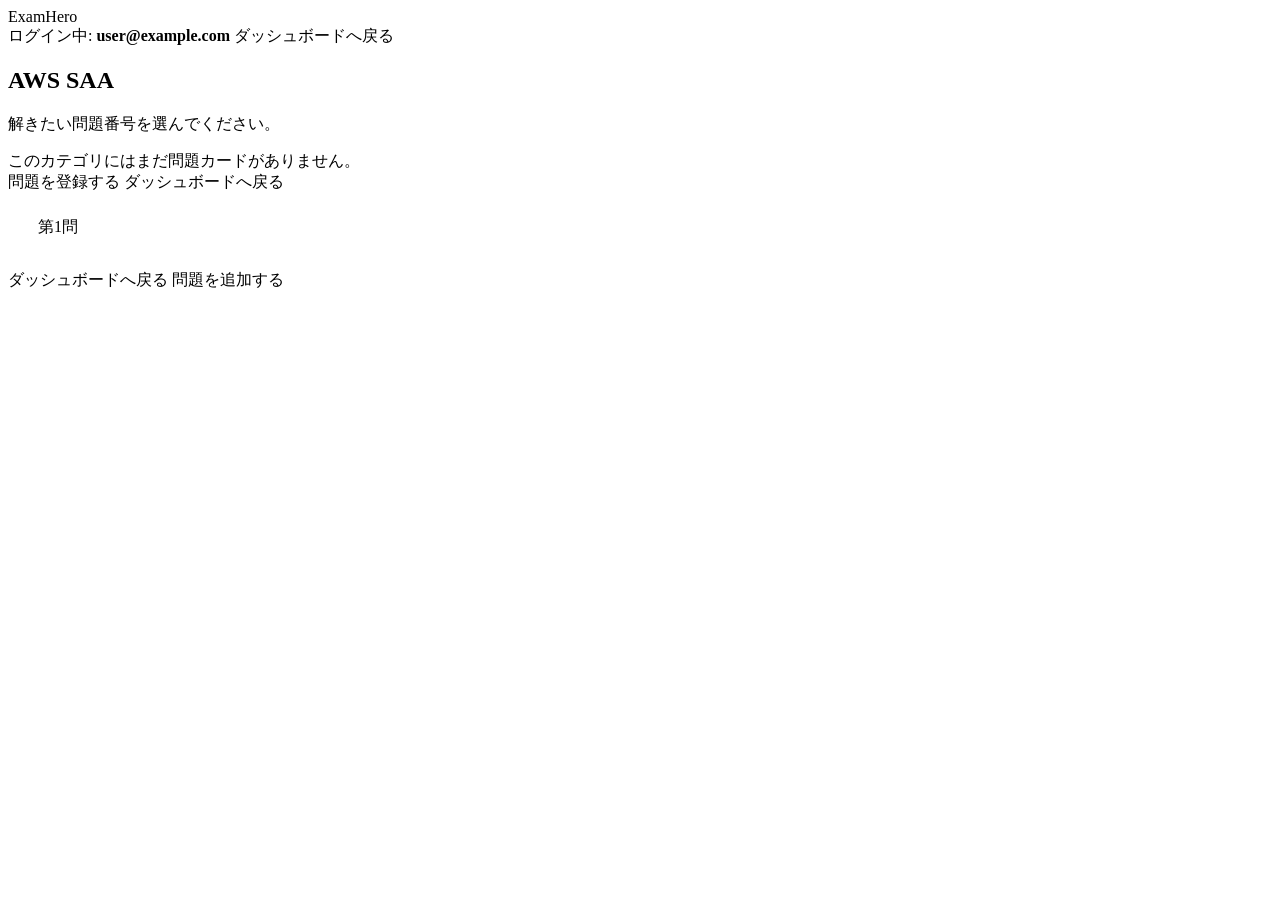
<file: src/main/resources/templates/questions/select.html>
<!DOCTYPE html>
<html xmlns:th="http://www.thymeleaf.org">
<head>
    <meta charset="UTF-8">
    <title>問題を選ぶ - ExamHero</title>
    <link rel="stylesheet" th:href="@{/css/style.css}">
</head>
<body>

    <div class="page-container">

        <header class="app-header">
            <div class="app-logo">
                <a th:href="@{/dashboard}">ExamHero</a>
            </div>

            <div class="header-actions">
                <span class="login-user">
                    ログイン中:
                    <strong th:text="${loginEmail}">user@example.com</strong>
                </span>

                <a th:href="@{/dashboard}" class="secondary-button">
                    ダッシュボードへ戻る
                </a>
            </div>
        </header>

        <main>
            <section class="content-card">

                <h1 class="page-title" th:text="${category.name}">
                    AWS SAA
                </h1>

                <p class="page-description">
                    解きたい問題番号を選んでください。
                </p>

                <!-- 問題が1件もない場合 -->
                <div class="empty-message" th:if="${#lists.isEmpty(questionCards)}">
                    このカテゴリにはまだ問題カードがありません。
                </div>

                <div th:if="${#lists.isEmpty(questionCards)}" class="form-actions">
                    <a th:href="@{/questions/new}" class="primary-button inline-button">
                        問題を登録する
                    </a>

                    <a th:href="@{/dashboard}" class="back-link">
                        ダッシュボードへ戻る
                    </a>
                </div>

                <!--
                    問題番号ボタン一覧です。
                    ここでは問題文・正解・解説を表示しません。
                -->
                <div
                    th:if="${!#lists.isEmpty(questionCards)}"
                    style="display: flex; flex-wrap: wrap; gap: 16px; margin-top: 24px;"
                >
                    <a
                        th:each="questionCard, stat : ${questionCards}"
                        th:href="@{/questions/{id}/solve(id=${questionCard.id})}"
                        class="primary-button inline-button"
                        style="min-width: 100px; text-align: center;"
                    >
                        <span th:text="|第${stat.count}問|">第1問</span>
                    </a>
                </div>

                <div class="form-actions" style="margin-top: 32px;">
                    <a th:href="@{/dashboard}" class="back-link">
                        ダッシュボードへ戻る
                    </a>

                    <a th:href="@{/questions/new}" class="back-link">
                        問題を追加する
                    </a>
                </div>

            </section>
        </main>
    </div>

</body>
</html>
</file>
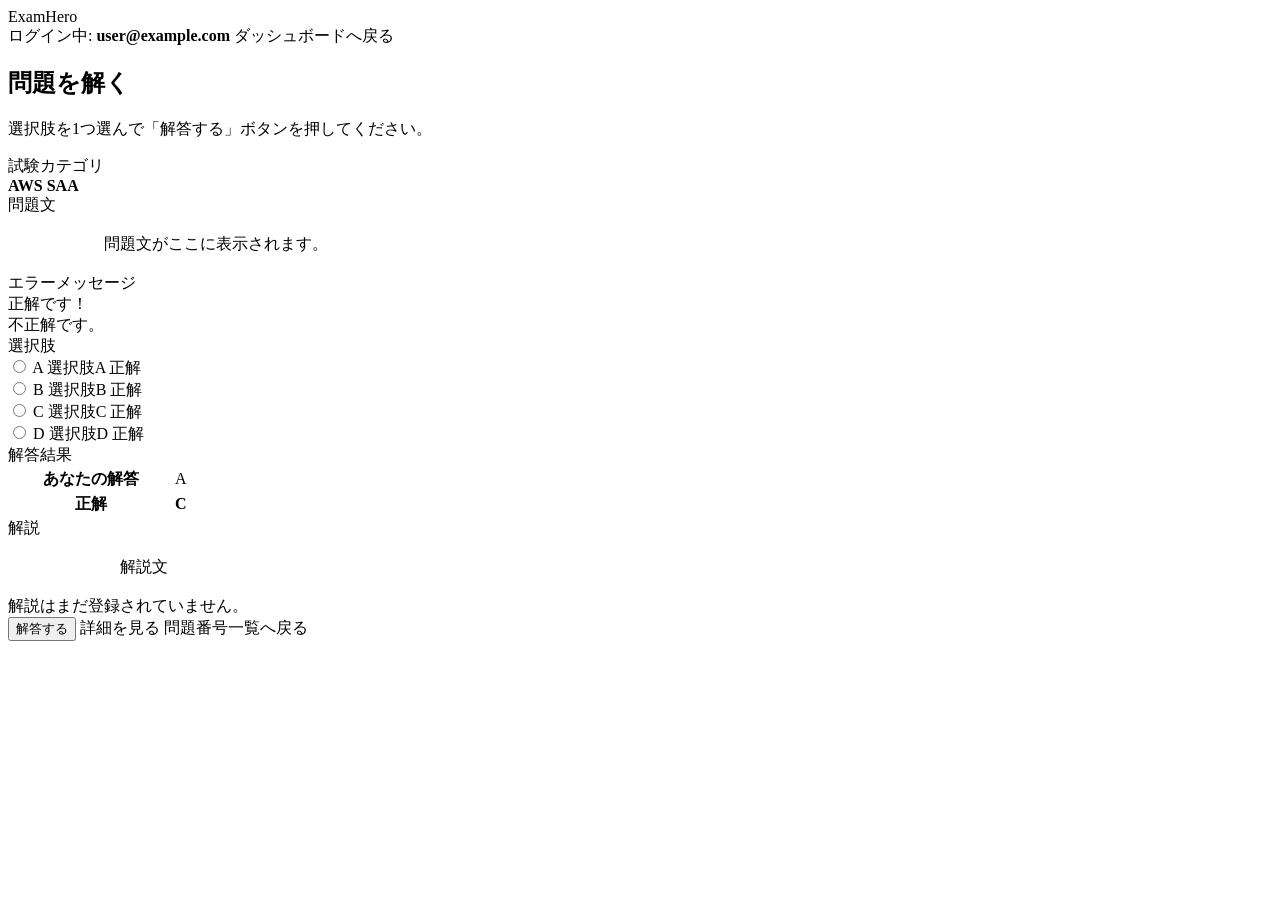
<file: src/main/resources/templates/questions/solve.html>
<!DOCTYPE html>
<html xmlns:th="http://www.thymeleaf.org">
<head>
    <meta charset="UTF-8">
    <title>問題を解く - ExamHero</title>
    <link rel="stylesheet" th:href="@{/css/style.css}">
</head>
<body>

    <div class="page-container">

        <header class="app-header">
            <div class="app-logo">
                <a th:href="@{/dashboard}">ExamHero</a>
            </div>

            <div class="header-actions">
                <span class="login-user">
                    ログイン中:
                    <strong th:text="${loginEmail}">user@example.com</strong>
                </span>

                <a th:href="@{/dashboard}" class="secondary-button">
                    ダッシュボードへ戻る
                </a>
            </div>
        </header>

        <main>
            <section class="content-card">

                <h1 class="page-title">問題を解く</h1>

                <p class="page-description">
                    選択肢を1つ選んで「解答する」ボタンを押してください。
                </p>

                <div class="form-group">
                    <label>試験カテゴリ</label>

                    <div class="empty-message" style="text-align: left;">
                        <strong th:text="${questionCard.examCategory.name}">
                            AWS SAA
                        </strong>
                    </div>
                </div>

                <div class="form-group">
                    <label>問題文</label>

                    <div
                        class="empty-message"
                        style="text-align: left; white-space: pre-wrap;"
                        th:text="${questionCard.questionText}"
                    >
                        問題文がここに表示されます。
                    </div>
                </div>

                <div
                    class="error-message"
                    th:if="${errorMessage != null}"
                    th:text="${errorMessage}"
                >
                    エラーメッセージ
                </div>

                <div
                    class="success-message"
                    th:if="${answered == true and isCorrect == true}"
                >
                    正解です！
                </div>

                <div
                    class="error-message"
                    th:if="${answered == true and isCorrect == false}"
                >
                    不正解です。
                </div>

                <form
                    th:action="@{/questions/{id}/solve(id=${questionCard.id})}"
                    method="post"
                >
                    <input
                        type="hidden"
                        th:name="${_csrf.parameterName}"
                        th:value="${_csrf.token}"
                    >

                    <div class="form-group">
                        <label>選択肢</label>

                        <!--
                            answer-list:
                            選択肢全体を縦に並べるためのエリアです。
                            table ではなく div で作ることで、radio ボタンの位置ズレを防ぎます。
                        -->
                        <div class="answer-list">

                            <!--
                                選択肢A

                                input type="radio":
                                実際にフォーム送信される値です。

                                class="answer-radio":
                                CSSで画面上は見えないようにします。
                                ただし、選択状態は保持されます。

                                label for="answerA":
                                このラベル全体をクリックすると、
                                id="answerA" の radio が選択されます。

                                つまり、A の四角ボタンや文章部分を押しても選択できます。
                            -->
                            <div class="answer-item">
                                <input
                                    id="answerA"
                                    class="answer-radio"
                                    type="radio"
                                    name="selectedAnswer"
                                    value="A"
                                    th:checked="${selectedAnswer == 'A'}"
                                >

                                <label class="answer-option" for="answerA">
                                    <span class="answer-label">A</span>

                                    <span
                                        class="answer-text"
                                        th:text="${questionCard.optionA}"
                                    >
                                        選択肢A
                                    </span>

                                    <span
                                        class="answer-correct-badge"
                                        th:if="${answered == true and questionCard.correctAnswer == 'A'}"
                                    >
                                        正解
                                    </span>
                                </label>
                            </div>

                            <!-- 選択肢B -->
                            <div class="answer-item">
                                <input
                                    id="answerB"
                                    class="answer-radio"
                                    type="radio"
                                    name="selectedAnswer"
                                    value="B"
                                    th:checked="${selectedAnswer == 'B'}"
                                >

                                <label class="answer-option" for="answerB">
                                    <span class="answer-label">B</span>

                                    <span
                                        class="answer-text"
                                        th:text="${questionCard.optionB}"
                                    >
                                        選択肢B
                                    </span>

                                    <span
                                        class="answer-correct-badge"
                                        th:if="${answered == true and questionCard.correctAnswer == 'B'}"
                                    >
                                        正解
                                    </span>
                                </label>
                            </div>

                            <!-- 選択肢C -->
                            <div class="answer-item">
                                <input
                                    id="answerC"
                                    class="answer-radio"
                                    type="radio"
                                    name="selectedAnswer"
                                    value="C"
                                    th:checked="${selectedAnswer == 'C'}"
                                >

                                <label class="answer-option" for="answerC">
                                    <span class="answer-label">C</span>

                                    <span
                                        class="answer-text"
                                        th:text="${questionCard.optionC}"
                                    >
                                        選択肢C
                                    </span>

                                    <span
                                        class="answer-correct-badge"
                                        th:if="${answered == true and questionCard.correctAnswer == 'C'}"
                                    >
                                        正解
                                    </span>
                                </label>
                            </div>

                            <!-- 選択肢D -->
                            <div class="answer-item">
                                <input
                                    id="answerD"
                                    class="answer-radio"
                                    type="radio"
                                    name="selectedAnswer"
                                    value="D"
                                    th:checked="${selectedAnswer == 'D'}"
                                >

                                <label class="answer-option" for="answerD">
                                    <span class="answer-label">D</span>

                                    <span
                                        class="answer-text"
                                        th:text="${questionCard.optionD}"
                                    >
                                        選択肢D
                                    </span>

                                    <span
                                        class="answer-correct-badge"
                                        th:if="${answered == true and questionCard.correctAnswer == 'D'}"
                                    >
                                        正解
                                    </span>
                                </label>
                            </div>

                        </div>
                    </div>

                    <div class="form-group" th:if="${answered == true}">
                        <label>解答結果</label>

                        <table class="list-table">
                            <tbody>
                                <tr>
                                    <th style="width: 160px;">あなたの解答</th>
                                    <td th:text="${selectedAnswer}">A</td>
                                </tr>

                                <tr>
                                    <th>正解</th>
                                    <td>
                                        <strong th:text="${questionCard.correctAnswer}">C</strong>
                                    </td>
                                </tr>
                            </tbody>
                        </table>
                    </div>

                    <div class="form-group" th:if="${answered == true}">
                        <label>解説</label>

                        <div
                            class="empty-message"
                            style="text-align: left; white-space: pre-wrap;"
                            th:if="${questionCard.explanation != null and !#strings.isEmpty(questionCard.explanation)}"
                            th:text="${questionCard.explanation}"
                        >
                            解説文
                        </div>

                        <div
                            class="empty-message"
                            th:if="${questionCard.explanation == null or #strings.isEmpty(questionCard.explanation)}"
                        >
                            解説はまだ登録されていません。
                        </div>
                    </div>

                    <div class="form-actions">
                        <button type="submit" class="primary-button inline-button">
                            解答する
                        </button>

                        <!-- 解答後だけ詳細画面へ進める -->
                        <a
                            th:if="${answered == true}"
                            th:href="@{/questions/{id}(id=${questionCard.id})}"
                            class="secondary-button inline-button"
                        >
                            詳細を見る
                        </a>

                        <a
                            th:href="@{/questions/categories/{id}/select(id=${questionCard.examCategory.id})}"
                            class="back-link"
                        >
                            問題番号一覧へ戻る
                        </a>
                    </div>
                </form>

            </section>
        </main>
    </div>

</body>
</html>
</file>
